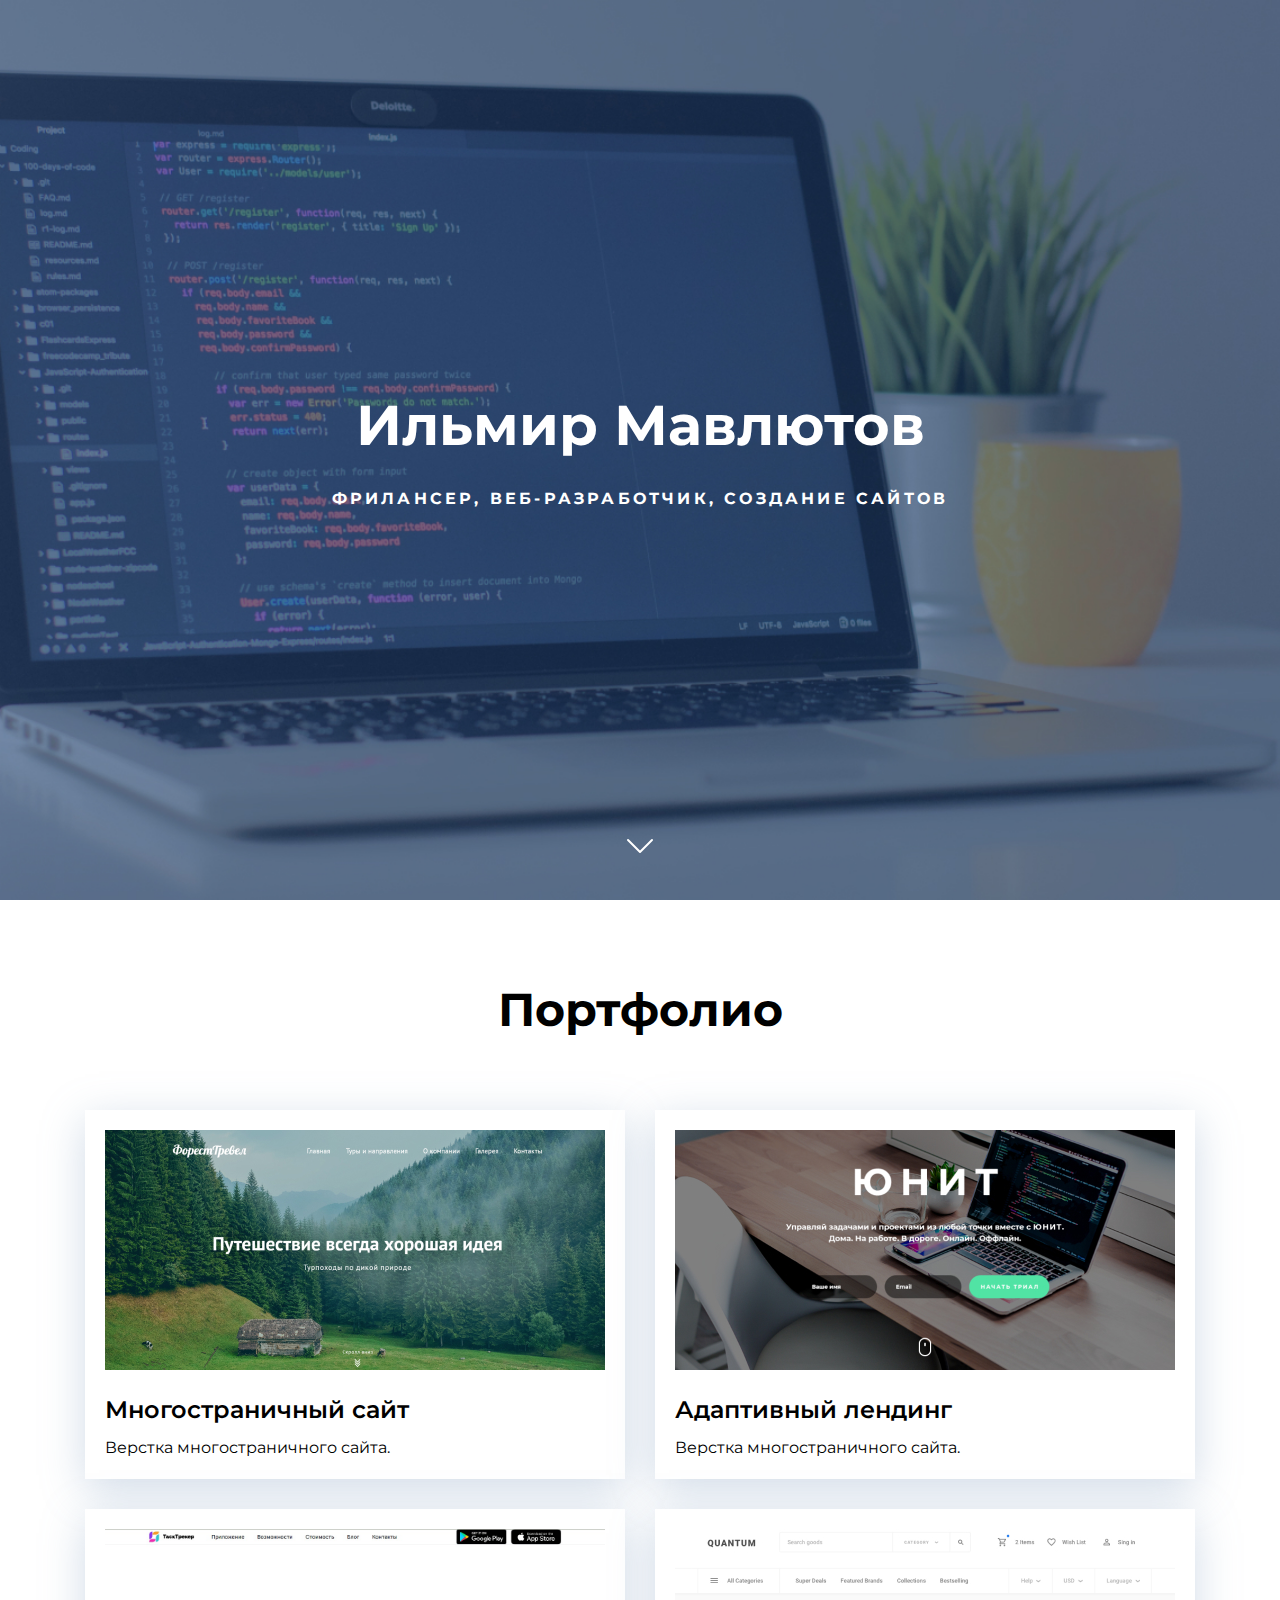
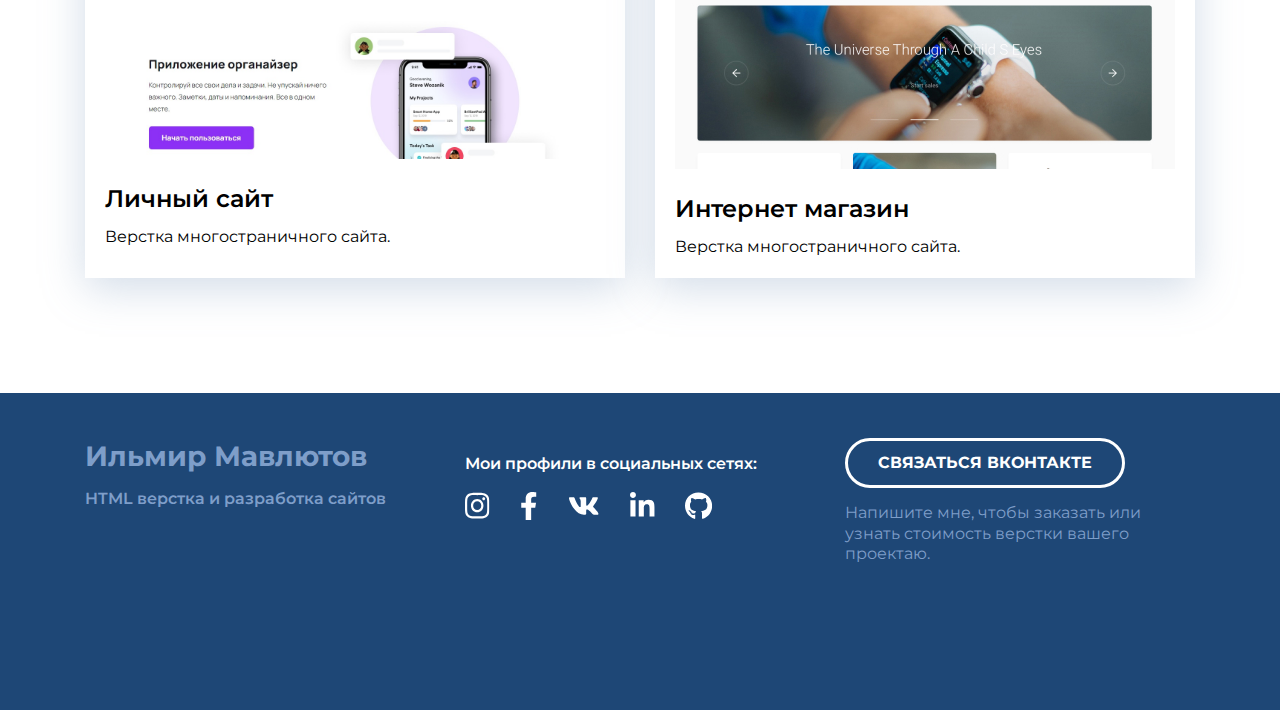
<file: index.html>
<!DOCTYPE html>
<html lang="ru">
<head>
    <meta charset="UTF-8">
    <meta name="viewport" content="width=device-width, initial-scale=1.0">
    <title>Сайт Портфолио</title>
    <link rel="stylesheet" href="./css/main.css">
    <link href="https://fonts.googleapis.com/css2?family=Montserrat:wght@400;600;700&display=swap" rel="stylesheet">
</head>
<body>

    <header class="header" id="header">
        <h1 class="header-title">Ильмир Мавлютов</h1>
        <p class="header-subtitle">фрилансер, веб-разработчик, создание сайтов</p>
        <div class="header-arrow">
            <img src="./img/header/chevron-down.svg" alt="Arrow">
        </div>
    </header>

    <main>
        <section class="portfolio">
            <div class="container">
                <h2 class="portfolio-header">Портфолио</h2>

                <!-- portfolio-cards-wrapper -->
                <div class="portfolio-cards-wrapper">

                    <!-- Card -->
                    <div class="card">
                        <a href="forest-travel.html" class="card-link">
                            <img class="card-img" src="./img/portfolio/forest.jpg" alt="Многостраничный сайт">
                            <h3 class="card-title">Многостраничный сайт</h3>
                            <p>Верстка многостраничного сайта.</p>
                        </a>
                    </div>
                    <!-- // Card -->

                    <!-- Card -->
                    <div class="card">
                        <a href="forest-travel.html" class="card-link">
                            <img class="card-img" src="./img/portfolio/unit.jpg" alt="Многостраничный сайт">
                            <h3 class="card-title">Адаптивный лендинг</h3>
                            <p>Верстка многостраничного сайта.</p>
                        </a>
                    </div>
                    <!-- // Card -->

                    <!-- Card -->
                    <div class="card">
                        <a href="forest-travel.html" class="card-link">
                            <img class="card-img" src="./img/portfolio/portfolio.jpg" alt="Многостраничный сайт">
                            <h3 class="card-title">Личный сайт </h3>
                            <p>Верстка многостраничного сайта.</p>
                        </a>
                    </div>
                    <!-- // Card -->

                    <!-- Card -->
                    <div class="card">
                        <a href="forest-travel.html" class="card-link">
                            <img class="card-img" src="./img/portfolio/quantum.jpg" alt="Многостраничный сайт">
                            <h3 class="card-title">Интернет магазин</h3>
                            <p>Верстка многостраничного сайта.</p>
                        </a>
                    </div>
                    <!-- // Card -->

                </div>
                <!-- // portfolio-cards-wrapper -->

            </div>
        </section>
    </main>

    <footer class="footer">
        <div class="container">
            <div class="footer-row">

                <!-- footer-copyright -->
                <div class="footer-copyright footer-col">
                    <div class="footer-copyright-name">Ильмир Мавлютов</div>
                    <p>HTML верстка и разработка сайтов</p>
                </div>
                <!-- // footer-copyright -->

                <!-- footer-icons -->
                <div class="footer-icons footer-col">
                    <p>Мои профили в социальных сетях:</p>
                    <div class="footer-icons-row">
                        <a href="#">
                            <img src="./img/icons/instagram.svg" alt="">
                        </a>
                        <a href="#">
                            <img src="./img/icons/facebook.svg" alt="">
                        </a>
                        <a href="#">
                            <img src="./img/icons/vk.svg" alt="">
                        </a>
                        <a href="#">
                            <img src="./img/icons/linkedin.svg" alt="">
                        </a>
                        <a href="#">
                            <img src="./img/icons/github.svg" alt="">
                        </a>
                    </div>
                </div>
                <!-- // footer-icons -->

                <div class="footer-contacts footer-col">
                    <a href="https://vk.com/im" class="footer-button">
                        Связаться Вконтакте
                    </a>
                    <p>Напишите мне, чтобы заказать или узнать стоимость верстки вашего проектаю.</p>
                </div>


            </div>
        </div>
    </footer>

</body>
</html>
</file>
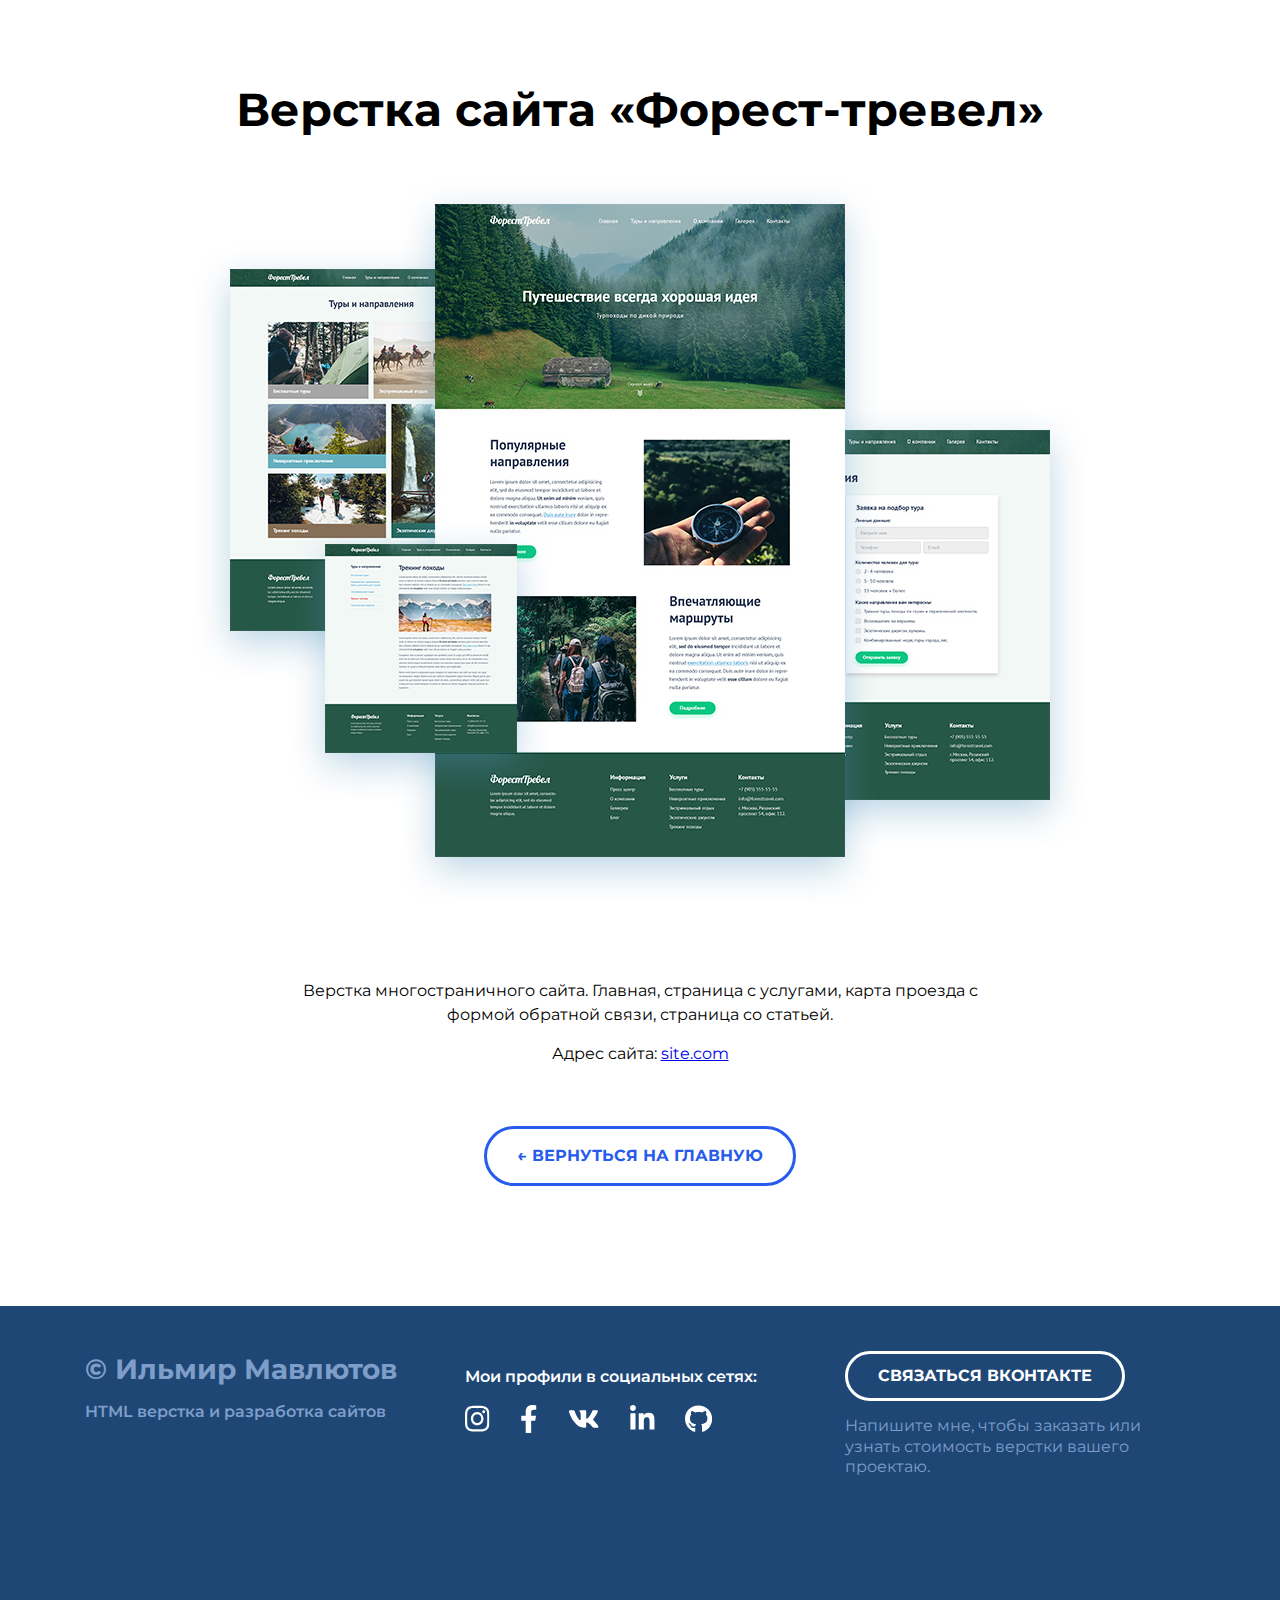
<file: forest-travel.html>
<!DOCTYPE html>
<html lang="ru">
<head>
    <meta charset="UTF-8">
    <meta name="viewport" content="width=device-width, initial-scale=1.0">
    <title>Проект "Форест тревел"</title>
    <link rel="stylesheet" href="./css/main.css">
    <link href="https://fonts.googleapis.com/css2?family=Montserrat:wght@400;600;700&display=swap" rel="stylesheet">
</head>
<body>
    <main>
        <article class="project">
            <div class="container">
                <h1 class="project-header">Верстка сайта «Форест-тревел»</h1>
                <div class="project-img">
                    <img src="./img/projects/forest-full.jpg" alt="Верстка сайта «Форест-тревел»">
                </div>
                <div class="project-description">
                    <p>Верстка многостраничного сайта. Главная, страница с услугами, карта проезда с формой обратной связи, страница со статьей.</p>
                    <p>Адрес сайта: <a href="#">site.com</a></p>
                </div>
                <a href="index.html" class="project-btn-back">← ВЕРНУТЬСЯ НА ГЛАВНУЮ</a>
            </div>
        </article>
    </main>
    <footer class="footer">
        <div class="container">
            <div class="footer-row">

                <!-- footer-copyright -->
                <div class="footer-copyright footer-col">
                    <div class="footer-copyright-name">© Ильмир Мавлютов</div>
                    <p>HTML верстка и разработка сайтов</p>
                </div>
                <!-- // footer-copyright -->
                <!-- footer-icons -->
                <div class="footer-icons footer-col">
                    <p>Мои профили в социальных сетях:</p>
                    <div class="footer-icons-row">
                        <a href="#">
                            <img src="./img/icons/instagram.svg" alt="">
                        </a>
                        <a href="#">
                            <img src="./img/icons/facebook.svg" alt="">
                        </a>
                        <a href="#">
                            <img src="./img/icons/vk.svg" alt="">
                        </a>
                        <a href="#">
                            <img src="./img/icons/linkedin.svg" alt="">
                        </a>
                        <a href="#">
                            <img src="./img/icons/github.svg" alt="">
                        </a>
                    </div>
                </div>
                <!-- // footer-icons -->
                <div class="footer-contacts footer-col">
                    <a href="https://vk.com/im" class="footer-button">
                        Связаться Вконтакте
                    </a>
                    <p>Напишите мне, чтобы заказать или узнать стоимость верстки вашего проектаю.</p>
                </div>
            </div>
        </div>
    </footer>
</body>
</html>
</file>
<file: css/main.css>
* {
    box-sizing: border-box;
}

html {
    scroll-behavior: smooth;
}

body {
    margin: 0;
    font-family: 'Montserrat', sans-serif;
    color: #000000;
}

img {
    max-width: 100%;
}

.container {
    max-width: 1140px;
    margin-left: auto;
    margin-right: auto;
    padding-left: 15px;
    padding-right: 15px;
}

.none {
    display: none !important;
}

/* Header */

.header {
    position: relative;
    /* Определяем модель flex-box для блока .header */
    display: flex;
    flex-direction: column; /* Выстраиваем flex-элементы в колонку, основная ось - Y */
    justify-content: center; /* Выравнивание по основной оси */
    align-items: center; /* Выравнивание по поперечной оси */

    width: 100%;
    height: 100vh;

    background-color: #556983;
    background-image: url("./../img/header/header-bg.jpg");
    background-size: cover;
    background-position: center;
}

.header-title {
    margin: 0;
    margin-bottom: 25px;
    font-weight: 700;
    font-size: 56px;
    line-height: 130%;
    text-align: center;
    color: #FFFFFF;
}

.header-subtitle {
    margin: 0;
    font-weight: bold;
    font-size: 16px;
    line-height: 150%;
    text-align: center;
    letter-spacing: 0.2em;
    text-transform: uppercase;
    color: #FFFFFF;
}

.header-arrow {
    width: 48px;
    height: 48px;

    position: absolute;
    bottom: 30px;
    left: 50%;
    transform: translate(-50%, 0);
}

/* Portfolio */

.portfolio {
    padding-top: 80px;
    padding-bottom: 115px;
}

.portfolio-header {
    margin: 0;
    margin-bottom: 70px;
    font-weight: 700;
    font-size: 46px;
    line-height: 130%;
    text-align: center;
    color: #000000;
}

.portfolio-cards-wrapper {
    display: flex;
    flex-wrap: wrap;
    justify-content: space-between;
}

.card {
    margin-bottom: 30px;
    max-width: 540px;
    background-color: white;
    box-shadow: 0px 10px 40px rgba(126, 155, 189, 0.35);
    transition: transform 0.2s ease-in;
}

.card:hover {
    transform: translateY(-15px);
}

.card-link {
    display: block;
    padding: 20px;
    color: black;
    text-decoration: none;
    transition: color 0.2s ease-in;
}

.card-link:hover {
    color: rgb(39, 91, 236);
}

.card:last-child, .card:nth-last-child(2) {
    margin-bottom: 0;
}

.card-img {
    margin-bottom: 20px;
}

.card-title {
    margin: 0;
    margin-bottom: 13px;
    font-weight: 600;
    font-size: 24px;
    line-height: 130%;
}

.card p {
    margin: 0;
    font-size: 16px;
    line-height: 130%;
}

/* Footer */

.footer {
    padding-top: 45px;
    padding-bottom: 130px;
    background: #1E4776;
    color: white;
}

.footer-row {
    display: flex;
    flex-direction: row;
    justify-content: space-between;
}

.footer-col {
    max-width: 350px;
    flex-grow: 1;
}

.footer-copyright {
    color: #7E9EC9;
    line-height: 1.3;
}

.footer-copyright-name {
    font-weight: 700;
    font-size: 28px;
    margin-bottom: 15px;
}

.footer-copyright p {
    margin: 0;
    margin-bottom: 15px;
    font-size: 16px;
    font-weight: 600;
}

.footer-icons p {
    font-weight: 600;
    font-size: 16px;
    line-height: 1.3;
}

.footer-icons-row {
    display: flex;
    align-items: center;
}

.footer-icons-row > * + * {
    margin-left: 30px;
}

.footer-button {
    display: inline-block;
    height: 50px;
    padding-left: 30px;
    padding-right: 30px;

    border: 3px solid #FFFFFF;
    border-radius: 50px;

    color: white;
    font-weight: 700;
    font-size: 16px;
    line-height: 44px;
    text-transform: uppercase;
    text-decoration: none;

    transition: all 0.2s ease-in;
}

.footer-button:hover {
    background-color: white;
    color: #1E4776;
}

.footer-contacts p {
    margin: 15px 0;
    font-size: 16px;
    line-height: 1.3;
    color: #7E9EC9;
}

/* Project */

.project {
    padding: 80px 0 120px 0;
    text-align: center;
}

.project-header {
    margin: 0;
    margin-bottom: 40px;
    font-weight: bold;
    font-size: 46px;
    line-height: 1.3;
}

.project-img {
    margin-bottom: 70px;
}

.project-description {
    margin: 0 auto 60px;
    max-width: 730px;
}

.project-description p {
    margin-top: 0;
    margin-bottom: 15px;
    font-size: 16px;
    line-height: 1.5;
}

.project-btn-back {
    display: inline-block;
    height: 60px;
    padding-left: 30px;
    padding-right: 30px;

    border: 3px solid #275BEC;
    border-radius: 50px;

    color: #275BEC;
    font-weight: 700;
    font-size: 16px;
    line-height: 54px;
    text-transform: uppercase;
    text-decoration: none;

    transition: all 0.2s ease-in;
}

.project-btn-back:hover {
    background-color: #275BEC;
    color: white;
}
</file>
